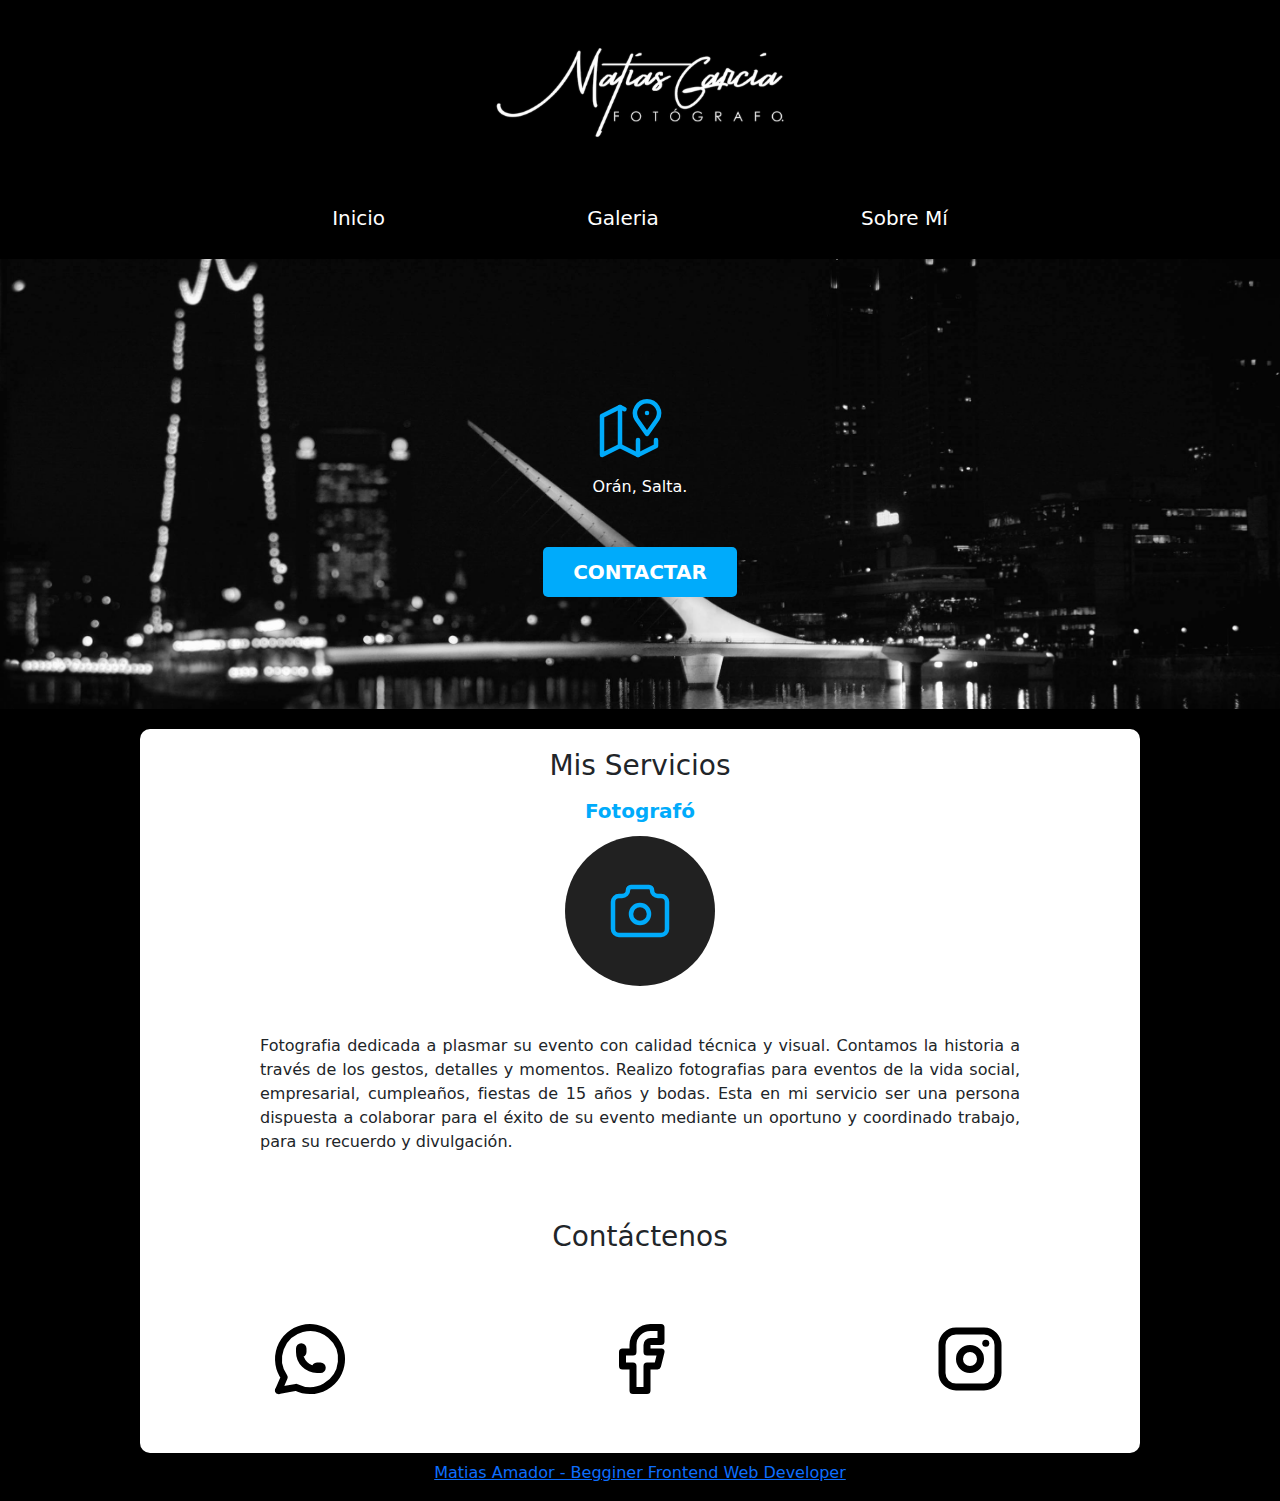
<file: index.html>
<!DOCTYPE html>
<html lang="es">
<head>
    <meta charset="UTF-8">
    <meta http-equiv="X-UA-Compatible" content="IE=edge">
    <meta name="viewport" content="width=device-width, initial-scale=1.0">
    <meta name="description" content="Pagina Web de Matias Garcia Fotografó ">
    <title>Fotografó Matias Garcia </title>

    <!-- prefetch -->

    <link rel="prefetch--" href="galeria.html" as="document">

    <!-- preload -->
    <link rel="stylesheet" href="https://cdn.jsdelivr.net/npm/bootstrap@5.2.2/dist/css/bootstrap.min.css"> 
    <link rel="preload" href="css/normalize.css">
    <link rel="stylesheet" href="css/normalize.css" >
  
    
<link rel="preconnect" href="https://fonts.googleapis.com">
<link rel="preconnect" href="https://fonts.gstatic.com" crossorigin>
<link href="https://fonts.googleapis.com/css2?family=EB+Garamond:ital,wght@1,500&display=swap" rel="stylesheet">

<link rel="preload" href="css/estilos.css" as="style">
<link rel="stylesheet" href="css/estilos.css">
    
</head>
<body>
    <header>
        <div class="contenedor-img">
            <img loading="lazy" src="img/LOGO-CON-SOMBRA.png"  alt="">

        </div>
      
    </header>
   

    <div class="navegacion">
            <nav class="navegacion-principal contenedor">
                <a class="enlaces-inicio" href="index.html"> Inicio</a>
               
                <a class="enlaces-inicio" href="galeria.html"> Galeria </a>
                <a class="enlaces-inicio" href="sobremi.html"> Sobre Mí </a>
            </nav>
    </div> 

    <section class="barra">
        <div class="barra-contenido">
            <div class="barra-ubicacion"> 
                <a href="https://www.google.com/maps/d/u/0/viewer?msa=0&ie=UTF8&t=m&source=embed&z=6&vpsrc=0&mid=1LekkhIPNQH5cmtFyY2GxygBDvZc&ll=-22.990607476545055%2C-64.15981906484912">

                    <svg xmlns="http://www.w3.org/2000/svg" class="icon icon-tabler icon-tabler-map-2" width="72" height="72" viewBox="0 0 24 24" stroke-width="1.5" stroke="#00abfb" fill="none" stroke-linecap="round" stroke-linejoin="round">
                        <path stroke="none" d="M0 0h24v24H0z" fill="none"/>
                        <line x1="18" y1="6" x2="18" y2="6.01" />
                        <path d="M18 13l-3.5 -5a4 4 0 1 1 7 0l-3.5 5" />
                        <polyline points="10.5 4.75 9 4 3 7 3 20 9 17 15 20 21 17 21 15" />
                        <line x1="9" y1="4" x2="9" y2="17" />
                        <line x1="15" y1="15" x2="15" y2="20" />
                      </svg>
                </a>
                   
                
                   <p class="p-ubicacion">
                    Orán, Salta.
                   </p> 
            </div>

            <a class="boton" href="#contactanos"> Contactar</a>
        </div>
    </section>

    <main class="contenedor sombra">
        <h2> Mis Servicios</h2>
        <div class="servicios">

            <section class="servicio">
                <h3> Fotografó </h3>
                <div class="icono">
                    <svg xmlns="http://www.w3.org/2000/svg" class="icon icon-tabler icon-tabler-camera" width="72" height="72" viewBox="0 0 24 24" stroke-width="1.5" stroke="#00abfb" fill="none" stroke-linecap="round" stroke-linejoin="round">
                        <path stroke="none" d="M0 0h24v24H0z" fill="none"/>
                        <path d="M5 7h1a2 2 0 0 0 2 -2a1 1 0 0 1 1 -1h6a1 1 0 0 1 1 1a2 2 0 0 0 2 2h1a2 2 0 0 1 2 2v9a2 2 0 0 1 -2 2h-14a2 2 0 0 1 -2 -2v-9a2 2 0 0 1 2 -2" />
                        <circle cx="12" cy="13" r="3" />
                      </svg>

                </div>
                <p> Fotografia dedicada a plasmar su evento con calidad técnica y visual. Contamos la historia a través de los gestos, detalles y momentos.
                    Realizo fotografias para eventos de la vida social, empresarial, cumpleaños, fiestas de 15 años y bodas.
                    Esta en mi servicio ser una persona dispuesta a colaborar para el éxito de su evento mediante un oportuno y coordinado trabajo, para su recuerdo y divulgación.
                    </p>
            </section>

        </div> <!-- Fin servicios-->


        <section class="contactanos"> <!--contactanos -->
            <h2 id="contactanos">Contáctenos</h2>

            <div class="contactos">

                <section class="contacto">
                  
                        <div class="contacto-icono">
                            <a href="http://Wa.me/5491138976864"> <svg xmlns="http://www.w3.org/2000/svg" class="icon icon-tabler icon-tabler-brand-whatsapp" width="84" height="84" viewBox="0 0 24 24" stroke-width="2" stroke="#000000" fill="none" stroke-linecap="round" stroke-linejoin="round">
                                <path stroke="none" d="M0 0h24v24H0z" fill="none"/>
                                <path d="M3 21l1.65 -3.8a9 9 0 1 1 3.4 2.9l-5.05 .9" />
                                <path d="M9 10a0.5 .5 0 0 0 1 0v-1a0.5 .5 0 0 0 -1 0v1a5 5 0 0 0 5 5h1a0.5 .5 0 0 0 0 -1h-1a0.5 .5 0 0 0 0 1" />
                              </svg></a>
                                
                         </div>
                </section>

                <section class="contacto">
                    
                        <div class="contacto-icono">
                            <a href="https://www.facebook.com/matiasgarciaPH"> <svg xmlns="http://www.w3.org/2000/svg" class="icon icon-tabler icon-tabler-brand-facebook" width="84" height="84" viewBox="0 0 24 24" stroke-width="2" stroke="#000000" fill="none" stroke-linecap="round" stroke-linejoin="round">
                                <path stroke="none" d="M0 0h24v24H0z" fill="none"/>
                                <path d="M7 10v4h3v7h4v-7h3l1 -4h-4v-2a1 1 0 0 1 1 -1h3v-4h-3a5 5 0 0 0 -5 5v2h-3" />
                              </svg></a>
                            
                        </div>
                </section>

                <section class="contacto3">
                  
                        <div class="contacto-icono">
                            <a href="https://www.instagram.com/fotografomatiasgarcia/"> <svg xmlns="http://www.w3.org/2000/svg" class="icon icon-tabler icon-tabler-brand-instagram" width="84" height="84" viewBox="0 0 24 24" stroke-width="2" stroke="#000000" fill="none" stroke-linecap="round" stroke-linejoin="round">
                                <path stroke="none" d="M0 0h24v24H0z" fill="none"/>
                                <rect x="4" y="4" width="16" height="16" rx="4" />
                                <circle cx="12" cy="12" r="3" />
                                <line x1="16.5" y1="7.5" x2="16.5" y2="7.501" />
                              </svg></a>
                        </div>
                </section>

            </div> <!--Fin contactos -->         
        </section> <!--contactanos-->


        </main>
            <footer>
                <a href="https://www.instagram.com/matiferamador/"> Matias Amador - Begginer Frontend Web Developer</a>
            </footer>
    

        </main>    <!-- fin main-->
        
</body>
</html>
</file>
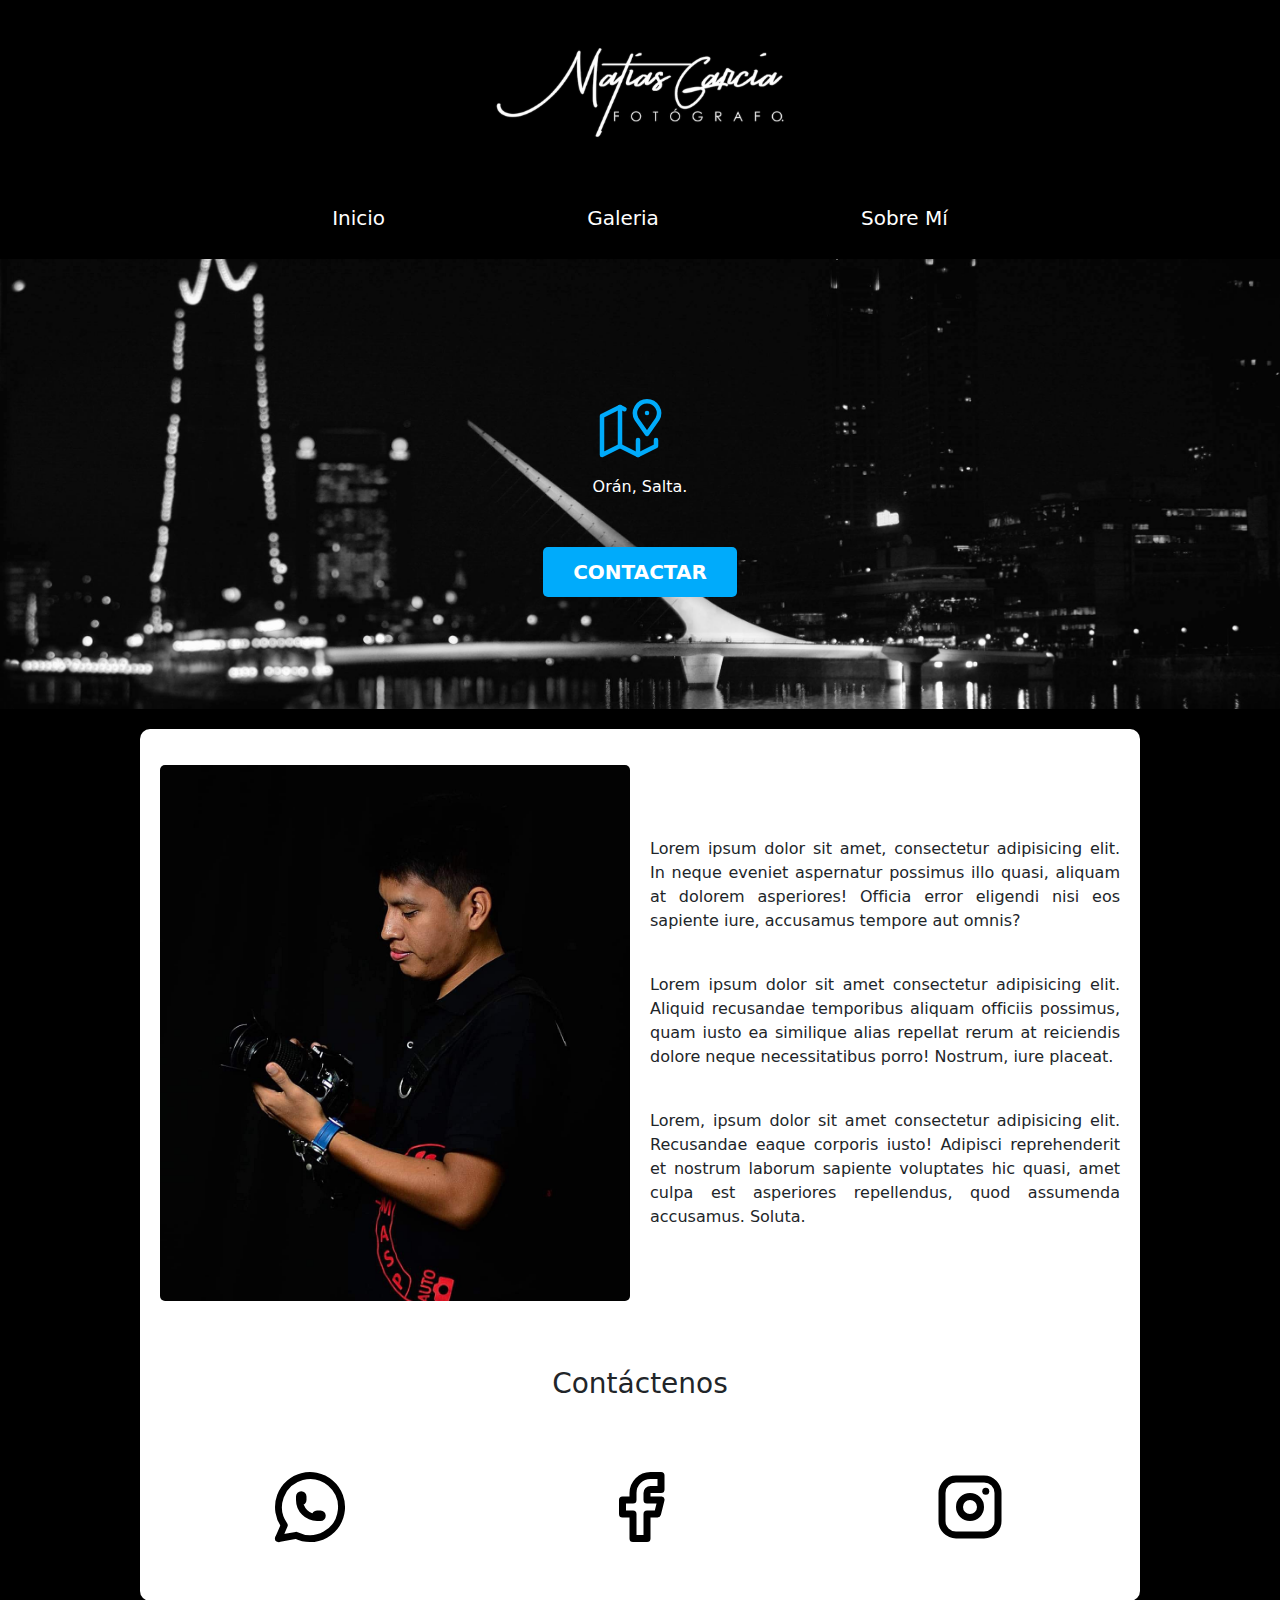
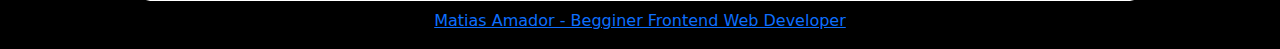
<file: sobremi.html>
<!DOCTYPE html>
<html lang="es">
<head>
    <meta charset="UTF-8">
    <meta http-equiv="X-UA-Compatible" content="IE=edge">
    <meta name="viewport" content="width=device-width, initial-scale=1.0">
    <title>Fotografo Matias Garcia</title>
    <link rel="stylesheet" href="https://cdn.jsdelivr.net/npm/bootstrap@5.2.2/dist/css/bootstrap.min.css"> 
    <link rel="prefetch" href="css/normalize.css">
    <link rel="preload" href="css/estilos.css">
    <link rel="stylesheet" href="css/estilos.css">
    <link rel="preconnect" href="https://fonts.googleapis.com">
<link rel="preconnect" href="https://fonts.gstatic.com" crossorigin>
<link href="https://fonts.googleapis.com/css2?family=Krub&display=swap" rel="stylesheet">

<body>
    <header>
        <div class="contenedor-img">
            <img loading="lazy" src="img/LOGO-CON-SOMBRA.png" alt="Logo Matias Garcia">

        </div>
      
    </header>

    <div class="navegacion">
            <nav class="navegacion-principal contenedor">
                <a class="enlaces-inicio" href="index.html"> Inicio</a> 
                <a class="enlaces-inicio" href="galeria.html"> Galeria </a>
                <a class="enlaces-inicio" href="sobremi.html"> Sobre Mí </a>
            </nav>
    </div> 

    <section class="barra">
        <div class="barra-contenido">
         
            <div class="barra-ubicacion"> 
                <a href="https://www.google.com/maps/d/u/0/viewer?msa=0&ie=UTF8&t=m&source=embed&z=6&vpsrc=0&mid=1LekkhIPNQH5cmtFyY2GxygBDvZc&ll=-22.990607476545055%2C-64.15981906484912">

                    <svg xmlns="http://www.w3.org/2000/svg" class="icon icon-tabler icon-tabler-map-2" width="72" height="72" viewBox="0 0 24 24" stroke-width="1.5" stroke="#00abfb" fill="none" stroke-linecap="round" stroke-linejoin="round">
                        <path stroke="none" d="M0 0h24v24H0z" fill="none"/>
                        <line x1="18" y1="6" x2="18" y2="6.01" />
                        <path d="M18 13l-3.5 -5a4 4 0 1 1 7 0l-3.5 5" />
                        <polyline points="10.5 4.75 9 4 3 7 3 20 9 17 15 20 21 17 21 15" />
                        <line x1="9" y1="4" x2="9" y2="17" />
                        <line x1="15" y1="15" x2="15" y2="20" />
                      </svg>
                </a>
                   
                
                   <p class="p-ubicacion">
                    Orán, Salta.
                   </p> 
            </div>

            <a class="boton" href="#contactanos"> Contactar</a>
        </div>
    </section>

    <main class="contenedor sombra">

        <section class="cliente">
            <div class="cliente-imagen">
                <img class="imagen" src="img/cliente.jpg" alt="imagen-matias">
            </div>
            <div class="cliente-informacion">
                <p>Lorem ipsum dolor sit amet, consectetur adipisicing elit. In neque eveniet aspernatur possimus illo quasi, aliquam at dolorem asperiores! Officia error eligendi nisi eos sapiente iure, accusamus tempore aut omnis?</p>
                <p>
                 Lorem ipsum dolor sit amet consectetur adipisicing elit. Aliquid recusandae temporibus aliquam officiis possimus, quam iusto ea similique alias repellat rerum at reiciendis dolore neque necessitatibus porro! Nostrum, iure placeat.
                <p> Lorem, ipsum dolor sit amet consectetur adipisicing elit. Recusandae eaque corporis iusto! Adipisci reprehenderit et nostrum laborum sapiente voluptates hic quasi, amet culpa est asperiores repellendus, quod assumenda accusamus. Soluta.</p>
                </p>
            </div>


        </section>







        
        

        <section class="contactanos"> <!--contactanos -->
            <h2 id="contactanos"> Contáctenos</h2>

            <div class="contactos">

                <section class="contacto">
                   
                        <div class="contacto-icono">
                            <a href="http://Wa.me/5491138976864"> <svg xmlns="http://www.w3.org/2000/svg" class="icon icon-tabler icon-tabler-brand-whatsapp" width="84" height="84" viewBox="0 0 24 24" stroke-width="2" stroke="#000000" fill="none" stroke-linecap="round" stroke-linejoin="round">
                                <path stroke="none" d="M0 0h24v24H0z" fill="none"/>
                                <path d="M3 21l1.65 -3.8a9 9 0 1 1 3.4 2.9l-5.05 .9" />
                                <path d="M9 10a0.5 .5 0 0 0 1 0v-1a0.5 .5 0 0 0 -1 0v1a5 5 0 0 0 5 5h1a0.5 .5 0 0 0 0 -1h-1a0.5 .5 0 0 0 0 1" />
                              </svg></a>
                                
                         </div>
                </section>

                <section class="contacto">
                  
                        <div class="contacto-icono">
                            <a href="https://www.facebook.com/matiasgarciaPH"><svg xmlns="http://www.w3.org/2000/svg" class="icon icon-tabler icon-tabler-brand-facebook" width="84" height="84" viewBox="0 0 24 24" stroke-width="2" stroke="#000000" fill="none" stroke-linecap="round" stroke-linejoin="round">
                                <path stroke="none" d="M0 0h24v24H0z" fill="none"/>
                                <path d="M7 10v4h3v7h4v-7h3l1 -4h-4v-2a1 1 0 0 1 1 -1h3v-4h-3a5 5 0 0 0 -5 5v2h-3" />
                              </svg></a>
                            
                        </div>
                </section>

                <section class="contacto3">
                  
                        <div class="contacto-icono">
                            <a href="https://www.instagram.com/fotografomatiasgarcia/"><svg xmlns="http://www.w3.org/2000/svg" class="icon icon-tabler icon-tabler-brand-instagram" width="84" height="84" viewBox="0 0 24 24" stroke-width="2" stroke="#000000" fill="none" stroke-linecap="round" stroke-linejoin="round">
                                <path stroke="none" d="M0 0h24v24H0z" fill="none"/>
                                <rect x="4" y="4" width="16" height="16" rx="4" />
                                <circle cx="12" cy="12" r="3" />
                                <line x1="16.5" y1="7.5" x2="16.5" y2="7.501" />
                              </svg></a>
                        </div>
                </section>

            </div> <!--Fin contactos -->         
        </section> <!--contactanos-->


        </main>
            <footer>
                <a href="https://www.instagram.com/matiferamador/"> Matias Amador - Begginer Frontend Web Developer</a>
            </footer>
    

        </main>    <!-- fin main-->
 
      
</body>
</html>
</file>
<file: css/estilos.css>
:root
{
    --blanco: #ffffff;
    --grisclaro: hwb(210 90% 5%);
    --oscuro: #212121;
    --primario: hsl(45, 99%, 51%);
    --secundario:#00abfb;
    --tercero: black;
    --fuenteprincipal: system-ui, -apple-system, BlinkMacSystemFont, 'Segoe UI', Roboto, Oxygen, Ubuntu, Cantarell, 'Open Sans', 'Helvetica Neue', sans-serif;
}

/** Globales **/
html {
    font-size: 62.5%;
    box-sizing: border-box;
    scroll-behavior: smooth;
  }
  *, *::before, *:after {
    box-sizing: inherit;
    margin: .8rem 0;
  }

  body
  {
    margin: 0;
    font-size: 16px;
    font-family: var(--fuenteprincipal);
    background-color: black
     /** background-image: linear-gradient(to top, var(--grisclaro) 0%, var(--blanco) 100% ); /*PERMITE HACER USO DEL DEGRADADO */;

  }

  img
  {
    width: 100%;
    height: 100%;
    margin: 0;
    border-radius: .5rem;
  }
  p
  {
    margin-top: 4rem;
    text-align: justify;
  }
  .p-ubicacion{
    margin-top: 0;
  }


.contenedor 
{
    max-width: 100rem;
    margin: 0 auto;    
}

.contenedorg
{
    max-width: 150rem;
    margin: 0 auto;
}

.sombra
{
    -webkit-box-shadow: 6px 2px 30px -12px rgba(0,0,0,0.72); /* AGREGA SOMBRA A LOS ELEMENTOS, SE EXTRAE DE PAGINA CSSMATIC */
    -moz-box-shadow: 6px 2px 30px -12px rgba(0,0,0,0.72);
    box-shadow: 6px 2px 30px -12px rgba(0,0,0,0.72);
    padding: 2rem;
    border-radius: 1rem;
    background-color: var(--blanco);
}

.boton
    {
        background-color: var(--secundario);
        color: var(--blanco);
        padding: 1rem 3rem;
        margin-top: 3rem;
        font-size: 2rem;
        text-decoration: none;
        text-transform: uppercase;
        font-weight: bold;
        border-radius: .5rem;
        width: 90%;
        text-align: center;
        border: none;
    }
    
    @media (min-width: 768px) { 
        .boton{
            width:auto;
        }
    }

    .boton:hover
    {
        cursor: pointer;
        background-color:var(--oscuro);
    }


/** titulos**/

h1
    {
        font-size: 5.1rem;
        color: var(--blanco);
    }

h2
    {
        font-size: 2.8rem;
    }

h3
    {
        font-size: 1.8rem;
    }

h1, h2, h3
{
    text-align: center;
}

header
{
    margin: 0;
}

/* Titulo imagen de matias */

.contenedor-img
{
    max-width: 100rem;
    width: 30rem;
    margin: 0 auto;
}



/** Barra de navegacion ***/
.navegacion 
{
    background-color: var(--tercero);
}

.navegacion-principal
{
    display: flex;
    flex-direction: column;    
    align-items: center;
}

   @media (min-width: 768px) { 
       .navegacion-principal
       {
        flex-direction: row;
        justify-content: space-evenly;
    }
   }

   .navegacion-principal a
   {
    color: var(--blanco);
    text-decoration-line: none;
    font-size: 2rem;
    padding: 1rem;
   }

   .enlaces-inicio:hover
   {
    color: var(--secundario);
   }



/** Barra imagen **/

   .barra
   {
    background-image: url(../img/barra.jpeg);

        background-size: cover;
        height: 450px;
        position: relative;
        margin-bottom: 2rem;
        background-repeat: no-repeat;
        background-position: center center;
        width: 100%;
   }


.barra-contenido
    {
    position:absolute;
    width: 100%;
    height: 100%;
    display: flex;
    flex-direction: column;
    align-items: center;
    justify-content: center;
    color: var(--blanco);
    }

.servicios
{
    display: grid;
    grid-template-columns: repeat(1, 1fr);
  

}

.servicio 
{
    display: flex;
    flex-direction: column;
    align-items: center;
}

.icono
{
    height: 15rem;
    width: 15rem;
    background-color: var(--oscuro);
    border-radius: 50%;
    display: flex;
    justify-content: space-evenly;
    align-items: center;
}
.servicio h3
{
color: var(--secundario);
font-weight: 700;
font-size: 2rem;
}

/** contactos**/
.contactanos
{
    padding-top: 5rem;
}

.contactos
{
    display: grid;
    grid-template-columns: 2fr 2fr;
    padding-top: 2em;
}

.contacto3
{
    grid-column: 1/3;
}


@media (min-width: 768px) { 
    .contactos
{
    display: grid;
    grid-template-columns: repeat(3, 1fr);
    gap: 3rem;
}

.servicio p
{
    margin: 4rem 10rem auto ;
    text-align: justify;
}

.contacto3
{
    grid-column: 3/4;
}
}

.contacto-icono
{
   text-align: center;
    
}

footer
{
    color: var(--grisclaro);
    text-align: center;
}


/** SOBREMI**/

@media (min-width: 768px) { 
    .cliente
{
    display: grid;
    grid-template-columns: repeat(2, 1fr);
    gap: 2rem   ;
    align-items: center; 
}
}

.selector-for-some-widget {
    box-sizing: content-box;
  }







/* //Galeria  */

.header-galeria h3
{
    text-transform:capitalize;
    font-weight:500;
    font-size: 30px;
}

.galeria1
{
    margin-top: 2rem ;
}

.galeria2 {
    margin-top: 10rem;
}

.imagenes {
    display: grid;
    gap: 3rem;}


@media (min-width: 480px) { 
    .imagenes
{
    display: grid;
    grid-template-columns: repeat(2,1fr);
    gap: 3rem;
}



@media (min-width: 768px) { 
    .imagenes{
        grid-template-columns: repeat(3, 1fr) ;
    
     }

            .foto-boda
            {
             
                grid-column: 2/4;
                grid-row: 1/3;                 
            }
            .foto-dia
            {
                grid-column: 1/3;
                grid-row: 2/ 4 ;
            }
            
            .foto-momentos  
            {
                grid-column: 2/4;
                grid-row: 3/5;
            }

}

svg:hover{
    transform: scale(1.1);
    transition: .2s;
}
}

.imagenes img {
    border-radius: .4rem;
}
</file>
